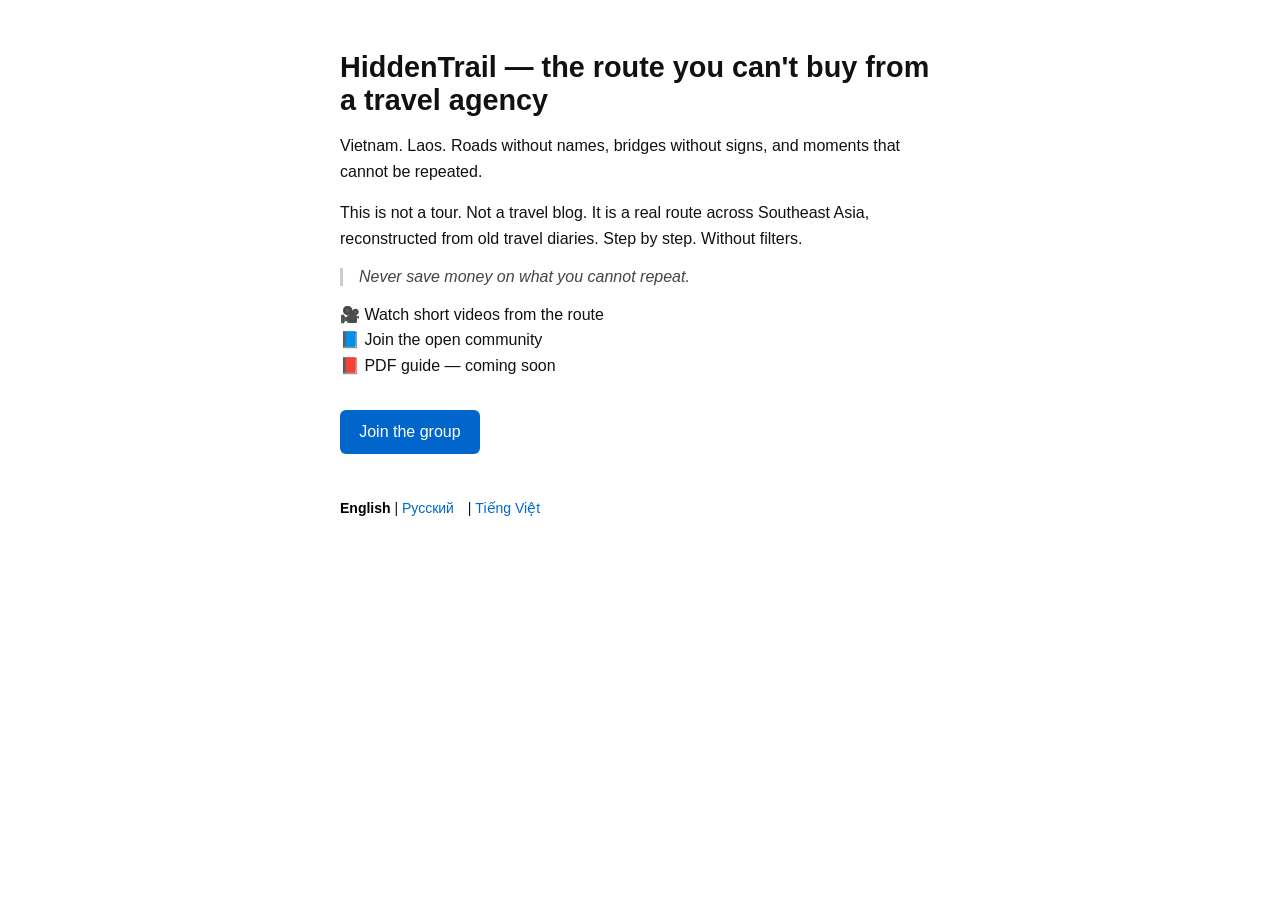
<file: en/index.html>
<!DOCTYPE html>
<html lang="en">

<head>

<meta charset="UTF-8">
<meta name="viewport" content="width=device-width, initial-scale=1.0">

<title>HiddenTrail</title>

<link rel="canonical" href="https://ht.puziryov.com/en/">

<link rel="alternate" hreflang="ru" href="https://ht.puziryov.com/ru/">
<link rel="alternate" hreflang="en" href="https://ht.puziryov.com/en/">
<link rel="alternate" hreflang="vi" href="https://ht.puziryov.com/vn/">
<link rel="alternate" hreflang="x-default" href="https://ht.puziryov.com/">

<meta property="og:type" content="website">
<meta property="og:site_name" content="HiddenTrail">

<meta property="og:title" content="HiddenTrail — the route you can't buy from a travel agency">
<meta property="og:description" content="A real Southeast Asia route rebuilt from old travel diaries. Videos. Photos. Community. PDF guide coming soon.">

<meta property="og:image" content="https://ht.puziryov.com/assets/img/hiddentrail-cover.jpg">
<meta property="og:image:width" content="1200">
<meta property="og:image:height" content="628">

<meta property="og:url" content="https://ht.puziryov.com/en/">

<link rel="stylesheet" href="/assets/css/style.css">

<!-- Meta Pixel -->
<script src="/assets/js/pixel.js"></script>

</head>


<body>

<noscript>
<img height="1" width="1" style="display:none"
src="https://www.facebook.com/tr?id=1362658858277967&ev=PageView&noscript=1"/>
</noscript>


<h1>HiddenTrail — the route you can't buy from a travel agency</h1>

<p>
Vietnam. Laos. Roads without names, bridges without signs,
and moments that cannot be repeated.
</p>

<p>
This is not a tour. Not a travel blog.
It is a real route across Southeast Asia,
reconstructed from old travel diaries.
Step by step. Without filters.
</p>

<blockquote>
Never save money on what you cannot repeat.
</blockquote>

<p>
🎥 Watch short videos from the route<br>
📘 Join the open community<br>
📕 PDF guide — coming soon
</p>


<a class="button"
href="https://www.facebook.com/groups/hiddentrail"
target="_blank"
onclick="fbq('trackCustom','Click_FB_GROUP_HT');">

Join the group

</a>


<div class="lang-switch">

<strong>English</strong> |
<a href="/ru/">Русский</a> |
<a href="/vn/">Tiếng Việt</a>

</div>


</body>
</html>
</file>
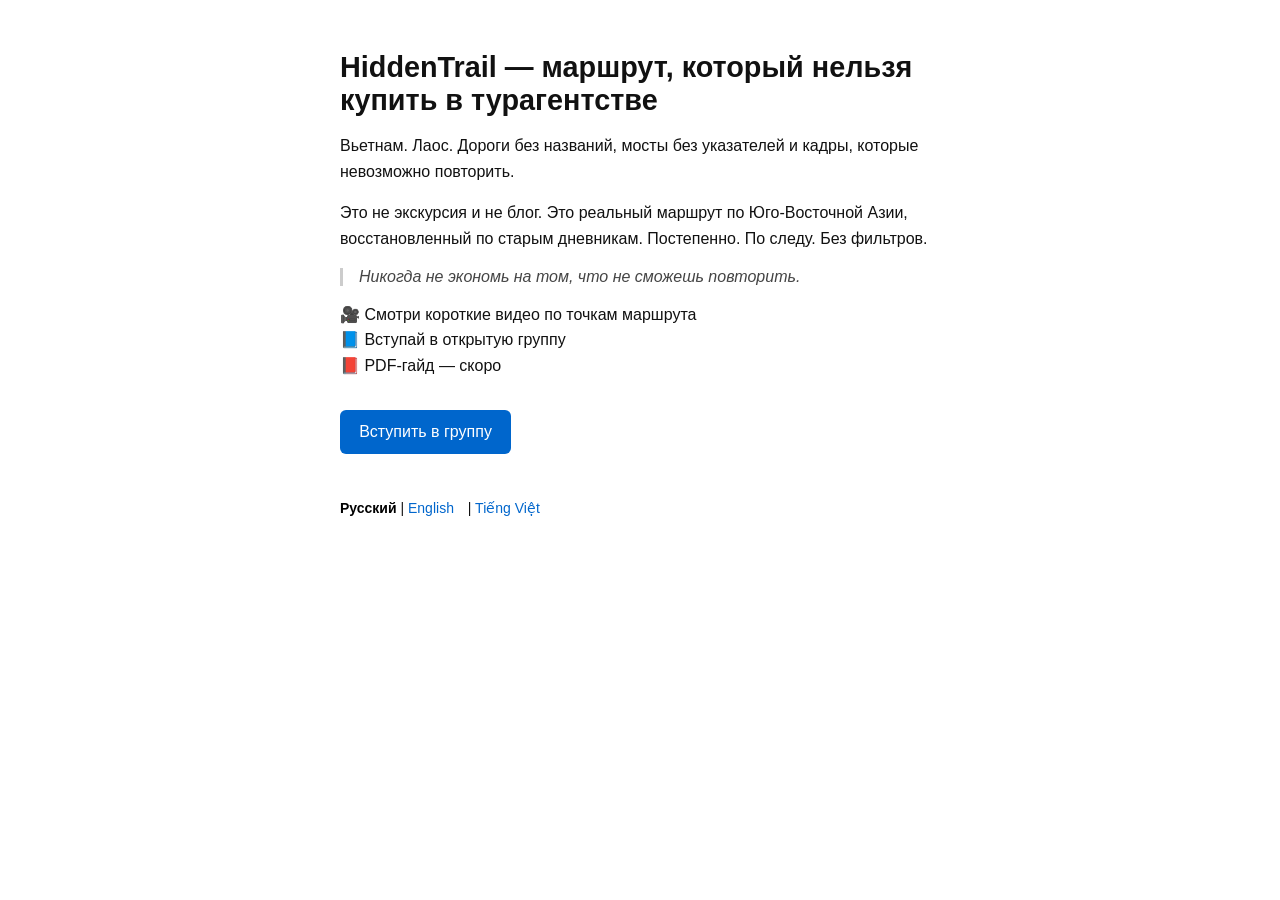
<file: ru/index.html>
<!DOCTYPE html>
<html lang="ru">

<head>

<meta charset="UTF-8">
<meta name="viewport" content="width=device-width, initial-scale=1.0">

<title>HiddenTrail</title>

<link rel="canonical" href="https://ht.puziryov.com/ru/">

<link rel="alternate" hreflang="ru" href="https://ht.puziryov.com/ru/">
<link rel="alternate" hreflang="en" href="https://ht.puziryov.com/en/">
<link rel="alternate" hreflang="vi" href="https://ht.puziryov.com/vn/">
<link rel="alternate" hreflang="x-default" href="https://ht.puziryov.com/">

<meta property="og:type" content="website">
<meta property="og:site_name" content="HiddenTrail">

<meta property="og:title" content="HiddenTrail — маршрут, который нельзя купить в турагентстве">
<meta property="og:description" content="Реальный маршрут по Юго-Восточной Азии, восстановленный из дневников. Видео. Фото. Группа. PDF-гайд скоро.">

<meta property="og:image" content="https://ht.puziryov.com/assets/img/hiddentrail-cover.jpg">
<meta property="og:image:width" content="1200">
<meta property="og:image:height" content="628">

<meta property="og:url" content="https://ht.puziryov.com/ru/">

<link rel="stylesheet" href="/assets/css/style.css">

<!-- Meta Pixel -->
<script src="/assets/js/pixel.js"></script>

</head>


<body>

<noscript>
<img height="1" width="1" style="display:none"
src="https://www.facebook.com/tr?id=1362658858277967&ev=PageView&noscript=1"/>
</noscript>


<h1>HiddenTrail — маршрут, который нельзя купить в турагентстве</h1>

<p>
Вьетнам. Лаос. Дороги без названий, мосты без указателей и кадры, которые невозможно повторить.
</p>

<p>
Это не экскурсия и не блог. Это реальный маршрут по Юго-Восточной Азии,
восстановленный по старым дневникам. Постепенно. По следу. Без фильтров.
</p>

<blockquote>
Никогда не экономь на том, что не сможешь повторить.
</blockquote>

<p>
🎥 Смотри короткие видео по точкам маршрута<br>
📘 Вступай в открытую группу<br>
📕 PDF-гайд — скоро
</p>


<a class="button"
href="https://www.facebook.com/groups/hiddentrail"
target="_blank"
onclick="fbq('trackCustom','Click_FB_GROUP_HT');">

Вступить в группу

</a>


<div class="lang-switch">

<strong>Русский</strong> |
<a href="/en/">English</a> |
<a href="/vn/">Tiếng Việt</a>

</div>


</body>
</html>
</file>
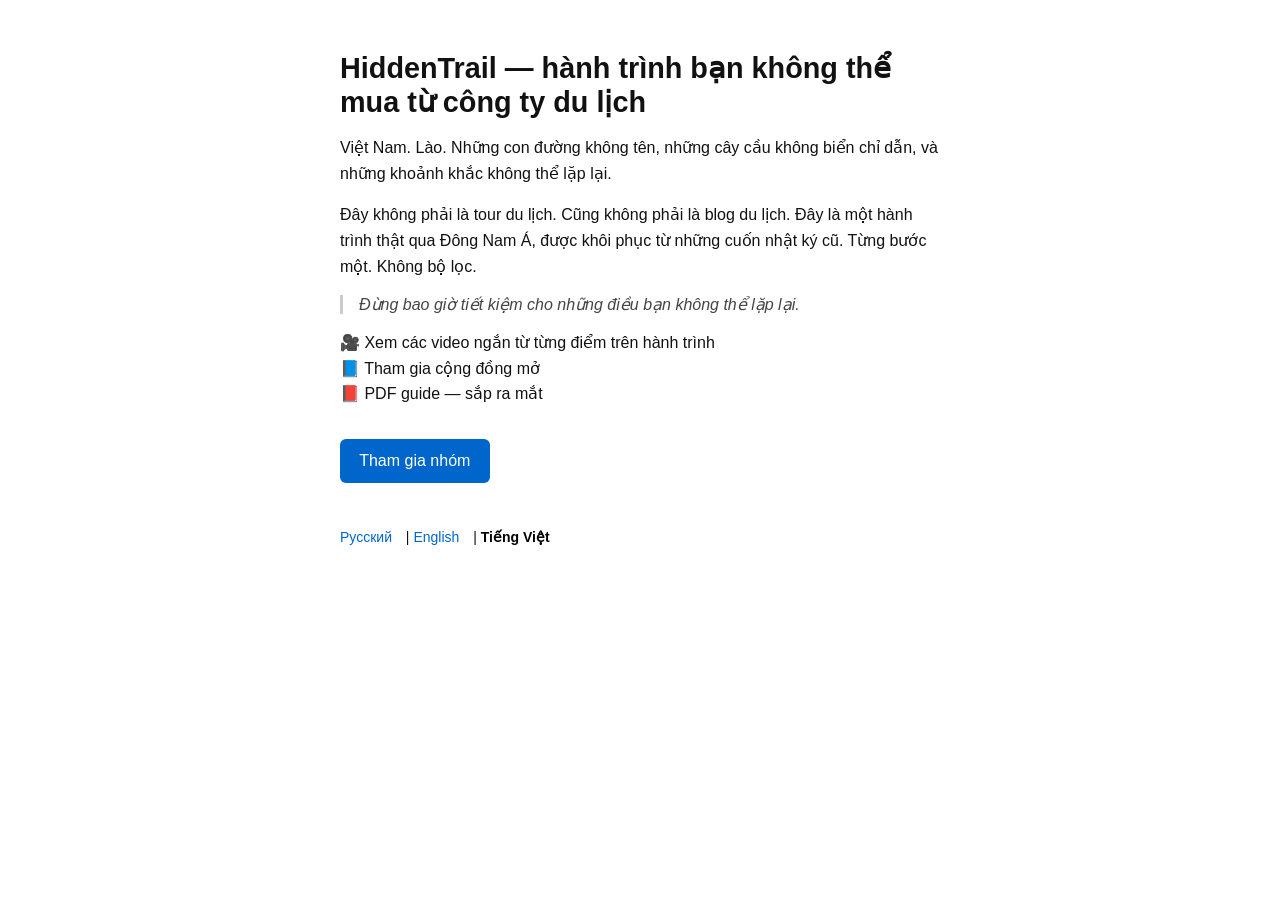
<file: vn/index.html>
<!DOCTYPE html>
<html lang="vi">

<head>

<meta charset="UTF-8">
<meta name="viewport" content="width=device-width, initial-scale=1.0">

<title>HiddenTrail</title>

<link rel="canonical" href="https://ht.puziryov.com/vn/">

<link rel="alternate" hreflang="ru" href="https://ht.puziryov.com/ru/">
<link rel="alternate" hreflang="en" href="https://ht.puziryov.com/en/">
<link rel="alternate" hreflang="vi" href="https://ht.puziryov.com/vn/">
<link rel="alternate" hreflang="x-default" href="https://ht.puziryov.com/">

<meta property="og:type" content="website">
<meta property="og:site_name" content="HiddenTrail">

<meta property="og:title" content="HiddenTrail — hành trình bạn không thể mua từ công ty du lịch">
<meta property="og:description" content="Một hành trình thật qua Đông Nam Á được khôi phục từ nhật ký cũ. Video. Hình ảnh. Cộng đồng. PDF guide sắp ra mắt.">

<meta property="og:image" content="https://ht.puziryov.com/assets/img/hiddentrail-cover.jpg">
<meta property="og:image:width" content="1200">
<meta property="og:image:height" content="628">

<meta property="og:url" content="https://ht.puziryov.com/vn/">

<link rel="stylesheet" href="/assets/css/style.css">

<!-- Meta Pixel -->
<script src="/assets/js/pixel.js"></script>

</head>


<body>

<noscript>
<img height="1" width="1" style="display:none"
src="https://www.facebook.com/tr?id=1362658858277967&ev=PageView&noscript=1"/>
</noscript>


<h1>HiddenTrail — hành trình bạn không thể mua từ công ty du lịch</h1>

<p>
Việt Nam. Lào. Những con đường không tên,
những cây cầu không biển chỉ dẫn,
và những khoảnh khắc không thể lặp lại.
</p>

<p>
Đây không phải là tour du lịch.
Cũng không phải là blog du lịch.
Đây là một hành trình thật qua Đông Nam Á,
được khôi phục từ những cuốn nhật ký cũ.
Từng bước một. Không bộ lọc.
</p>

<blockquote>
Đừng bao giờ tiết kiệm cho những điều bạn không thể lặp lại.
</blockquote>

<p>
🎥 Xem các video ngắn từ từng điểm trên hành trình<br>
📘 Tham gia cộng đồng mở<br>
📕 PDF guide — sắp ra mắt
</p>


<a class="button"
href="https://www.facebook.com/groups/hiddentrail"
target="_blank"
onclick="fbq('trackCustom','Click_FB_GROUP_HT');">

Tham gia nhóm

</a>


<div class="lang-switch">

<a href="/ru/">Русский</a> |
<a href="/en/">English</a> |
<strong>Tiếng Việt</strong>

</div>


</body>
</html>
</file>
<file: assets/css/style.css>
body {
  font-family: sans-serif;
  background: #fff;
  margin: 0;
  padding: 2rem;
  max-width: 600px;
  margin: auto;
  color: #111;
}

h1 {
  font-size: 1.8rem;
  margin-bottom: 1rem;
}

p {
  margin-bottom: 1rem;
  line-height: 1.6;
}

blockquote {
  font-style: italic;
  color: #444;
  border-left: 3px solid #ccc;
  padding-left: 1rem;
  margin: 1rem 0;
}

a.button {
  display: inline-block;
  padding: 0.8rem 1.2rem;
  background: #0066cc;
  color: white;
  text-decoration: none;
  border-radius: 6px;
  margin: 1rem 0;
}
.lang-switch {
  margin-top: 30px;
  font-size: 14px;
}

.lang-switch a {
  margin-right: 10px;
  color: #0066cc;
  text-decoration: none;
}

.lang-switch a:hover {
  text-decoration: underline;
}
.lang-switch strong {
color:#000;
cursor:default;
}
</file>
